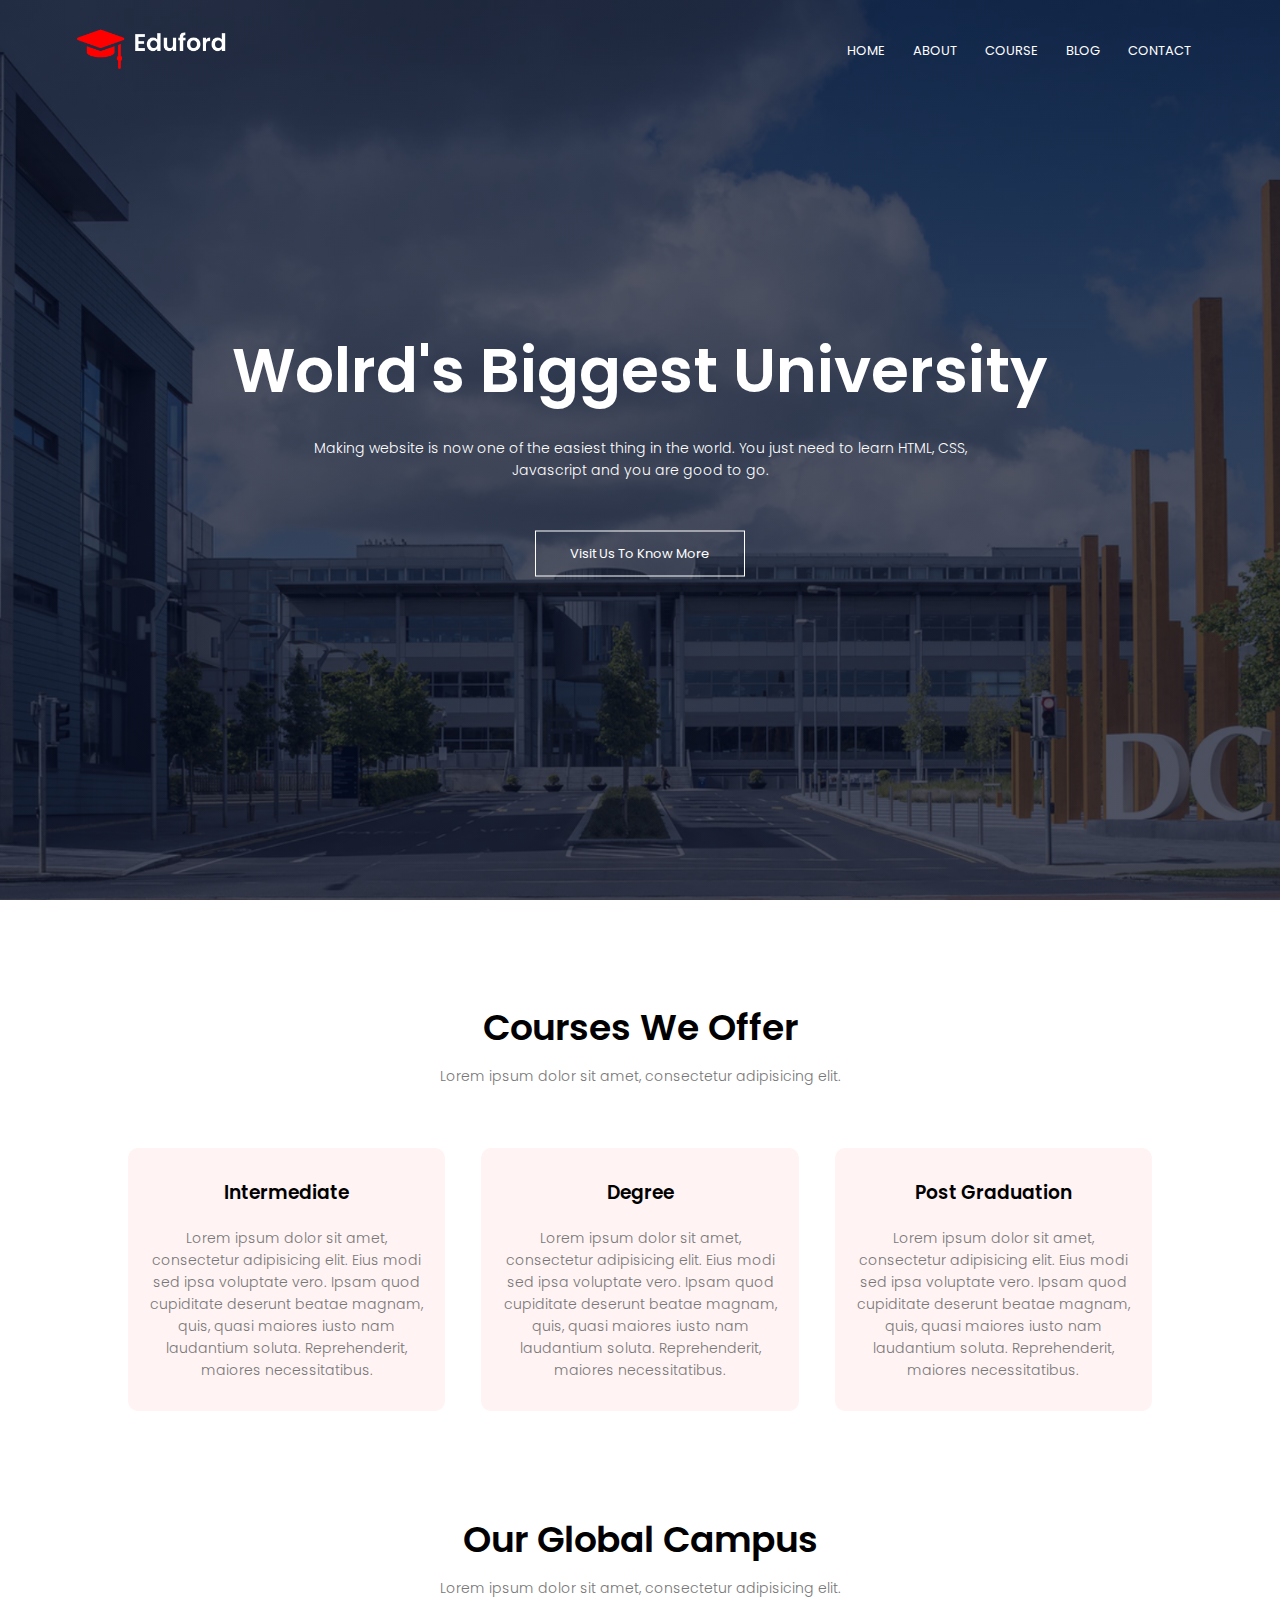
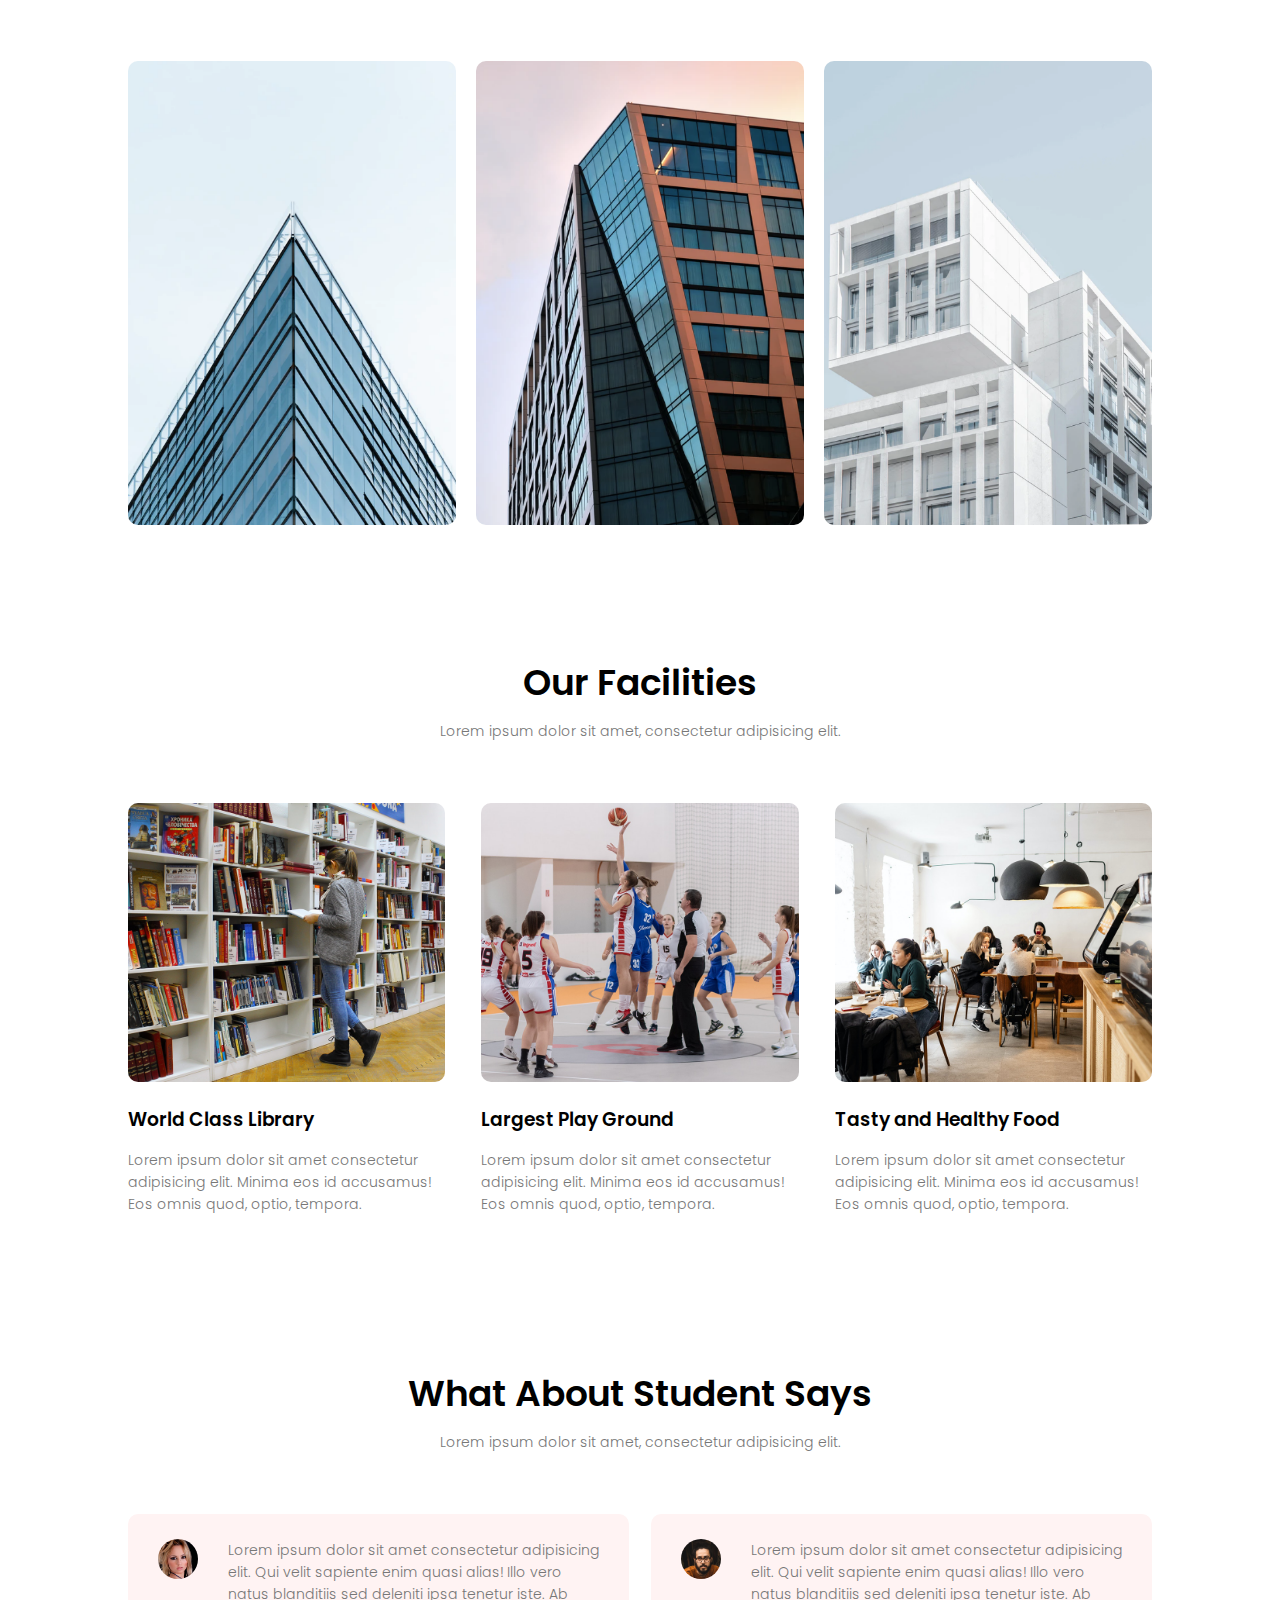
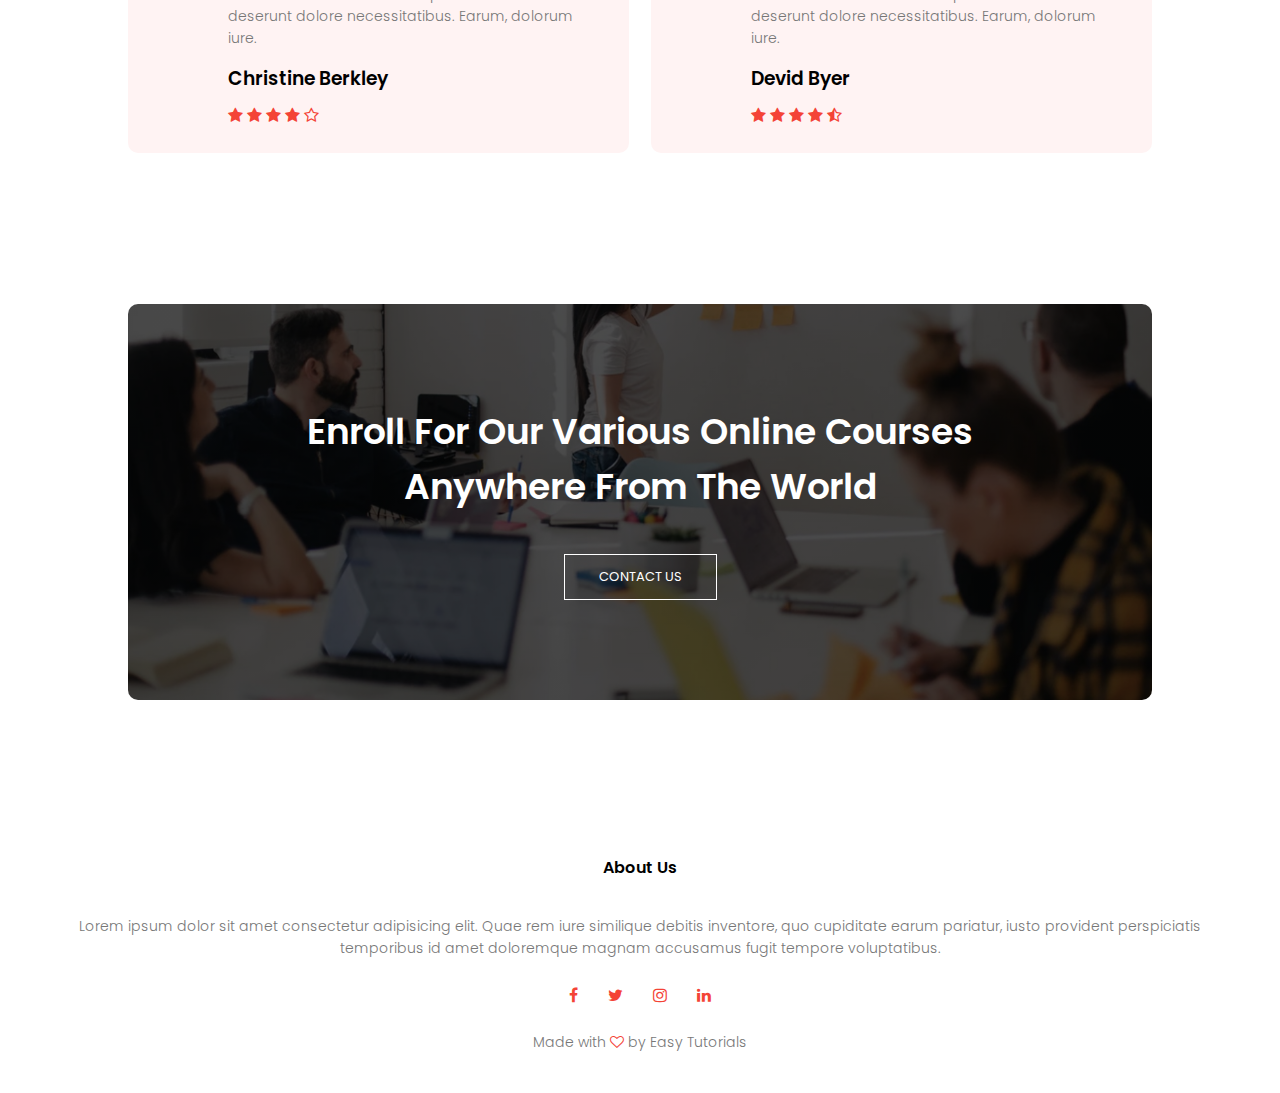
<file: index.html>
<!DOCTYPE html>
<html lang="en">
<head>
    <meta charset="UTF-8">
    <meta name="viewport" content="width=device-width, initial-scale=1.0">
    <title>University Website</title>
    <link rel="stylesheet" href="style.css">
    <link rel="preconnect" href="https://fonts.googleapis.com">
    <link rel="preconnect" href="https://fonts.gstatic.com" crossorigin>
    <link href="https://fonts.googleapis.com/css2?family=Poppins:wght@100;200;300;400;600;700&display=swap" rel="stylesheet">
    <link rel="stylesheet" href="https://stackpath.bootstrapcdn.com/font-awesome/4.7.0/css/font-awesome.min.css">
</head>
<body>
    <section class="header">
        <nav>
            <a href="index.html"><img src="images/logo.png"></a>
            <div class="nav-links" id="navLinks">
                <i class="fa fa-times" onclick="hideMenu()"></i>
                <ul>
                    <li><a href="index.html">HOME</a></li>
                    <li><a href="about.html">ABOUT</a></li>
                    <li><a href="course.html">COURSE</a></li>
                    <li><a href="blog.html">BLOG</a></li>
                    <li><a href="contact.html">CONTACT</a></li>
                </ul>
            </div>
            <i class="fa fa-bars" onclick="showMenu()"></i>
        </nav>
        <div class="text-box">
            <h1>Wolrd's Biggest University</h1>
            <p>Making website is now one of the easiest thing in the world. You just need to learn HTML, CSS,  <br>Javascript and you are good to go.
            </p>
            <a href="" class="hero-btn">Visit Us To Know More</a>
        </div>
    </section><!--End of Header-->
   <!-- ---Course--- -->
    <section class="course">
        <h1>Courses We Offer</h1>
        <p>Lorem ipsum dolor sit amet, consectetur adipisicing elit.</p>
        <div class="row">
            <div class="course-col">
                <h3>Intermediate</h3>
                <p>Lorem ipsum dolor sit amet, consectetur adipisicing elit. Eius modi sed ipsa voluptate vero. Ipsam quod cupiditate deserunt beatae magnam, quis, quasi maiores iusto nam laudantium soluta. Reprehenderit, maiores necessitatibus.</p>
            </div>
            <div class="course-col">
                <h3>Degree</h3>
                <p>Lorem ipsum dolor sit amet, consectetur adipisicing elit. Eius modi sed ipsa voluptate vero. Ipsam quod cupiditate deserunt beatae magnam, quis, quasi maiores iusto nam laudantium soluta. Reprehenderit, maiores necessitatibus.</p>
            </div>
            <div class="course-col">
                <h3>Post Graduation</h3>
                <p>Lorem ipsum dolor sit amet, consectetur adipisicing elit. Eius modi sed ipsa voluptate vero. Ipsam quod cupiditate deserunt beatae magnam, quis, quasi maiores iusto nam laudantium soluta. Reprehenderit, maiores necessitatibus.</p>
            </div>
        </div>
    </section><!--End of Course-->
    <!-- Campus -->
    <section class="campus">
        <h1>Our Global Campus</h1>
        <p>Lorem ipsum dolor sit amet, consectetur adipisicing elit.</p>
        <div class="row">
            <div class="campus-col">
                <img src="images/london.png">
                <div class="layer">
                    <h3>LONDON</h3>
                </div>
            </div>
            <div class="campus-col">
                <img src="images/newyork.png">
                <div class="layer">
                    <h3>NEW YORK</h3>
                </div>
            </div>
            <div class="campus-col">
                <img src="images/washington.png">
                <div class="layer">
                    <h3>WASHINGTON</h3>
                </div>
            </div>
        </div>
    </section><!--End of Campus-->
    <!--Facilities-->
    <section class="facilities">
        <h1>Our Facilities</h1>
        <p>Lorem ipsum dolor sit amet, consectetur adipisicing elit.</p>
        <div class="row">
            <div class="facilities-col">
                <img src="images/library.png">
                <h3>World Class Library</h3>
                <p>Lorem ipsum dolor sit amet consectetur adipisicing elit. Minima eos id accusamus! Eos omnis quod, optio, tempora.</p>
            </div>
            <div class="facilities-col">
                <img src="images/basketball.png">
                <h3>Largest Play Ground</h3>
                <p>Lorem ipsum dolor sit amet consectetur adipisicing elit. Minima eos id accusamus! Eos omnis quod, optio, tempora.</p>
            </div>
            <div class="facilities-col">
                <img src="images/cafeteria.png">
                <h3>Tasty and Healthy Food</h3>
                <p>Lorem ipsum dolor sit amet consectetur adipisicing elit. Minima eos id accusamus! Eos omnis quod, optio, tempora.</p>
            </div>
        </div>
    </section><!--End of facilities-->
    <!--Testimonials-->
    <section class="testimonilas">
        <h1>What About Student Says</h1>
        <p>Lorem ipsum dolor sit amet, consectetur adipisicing elit.</p>
        <div class="row">
            <div class="testimonila-col">
                <img src="images/user1.jpg">
                <div>
                    <p>Lorem ipsum dolor sit amet consectetur adipisicing elit. Qui velit sapiente enim quasi alias! Illo vero natus blanditiis sed deleniti ipsa tenetur iste. Ab deserunt dolore necessitatibus. Earum, dolorum iure.</p>
                    <h3>Christine Berkley</h3>
                    <i class="fa fa-star"></i>
                    <i class="fa fa-star"></i>
                    <i class="fa fa-star"></i>
                    <i class="fa fa-star"></i>
                    <i class="fa fa-star-o"></i>
                </div>
            </div>
            <div class="testimonila-col">
                <img src="images/user2.jpg">
                <div>
                    <p>Lorem ipsum dolor sit amet consectetur adipisicing elit. Qui velit sapiente enim quasi alias! Illo vero natus blanditiis sed deleniti ipsa tenetur iste. Ab deserunt dolore necessitatibus. Earum, dolorum iure.</p>
                    <h3>Devid Byer</h3>
                    <i class="fa fa-star"></i>
                    <i class="fa fa-star"></i>
                    <i class="fa fa-star"></i>
                    <i class="fa fa-star"></i>
                    <i class="fa fa-star-half-o"></i>
                </div>
            </div>
        </div>
    </section><!--End of Testimonials-->
    <!--Call TO Action-->
    <section class="cta">
        <h1>Enroll For Our Various Online Courses <br>Anywhere From The World</h1>
        <a href="" class="hero-btn">CONTACT US</a>
    </section><!--End of cta-->

    <!--Footer-->
    <section class="footer">
        <h4>About Us</h4>
        <p>Lorem ipsum dolor sit amet consectetur adipisicing elit. Quae rem iure similique debitis inventore, quo cupiditate earum pariatur, iusto provident perspiciatis<br> temporibus id amet doloremque magnam accusamus fugit tempore voluptatibus.</p>
        <div class="icons">
            <i class="fa fa-facebook"></i>
            <i class="fa fa-twitter"></i>
            <i class="fa fa-instagram"></i>
            <i class="fa fa-linkedin"></i>
        </div>
        <p>Made with <i class="fa fa-heart-o"></i> by Easy Tutorials</p>
    </section>









    <!--Javascript for toggle menu-->
    <script>
        var navLinks = document.getElementById("navLinks");
        function showMenu(){
            navLinks.style.right = "0"
        }
        function hideMenu(){
            navLinks.style.right = "-200px"
        }
    </script>
</body>
</html>
</file>
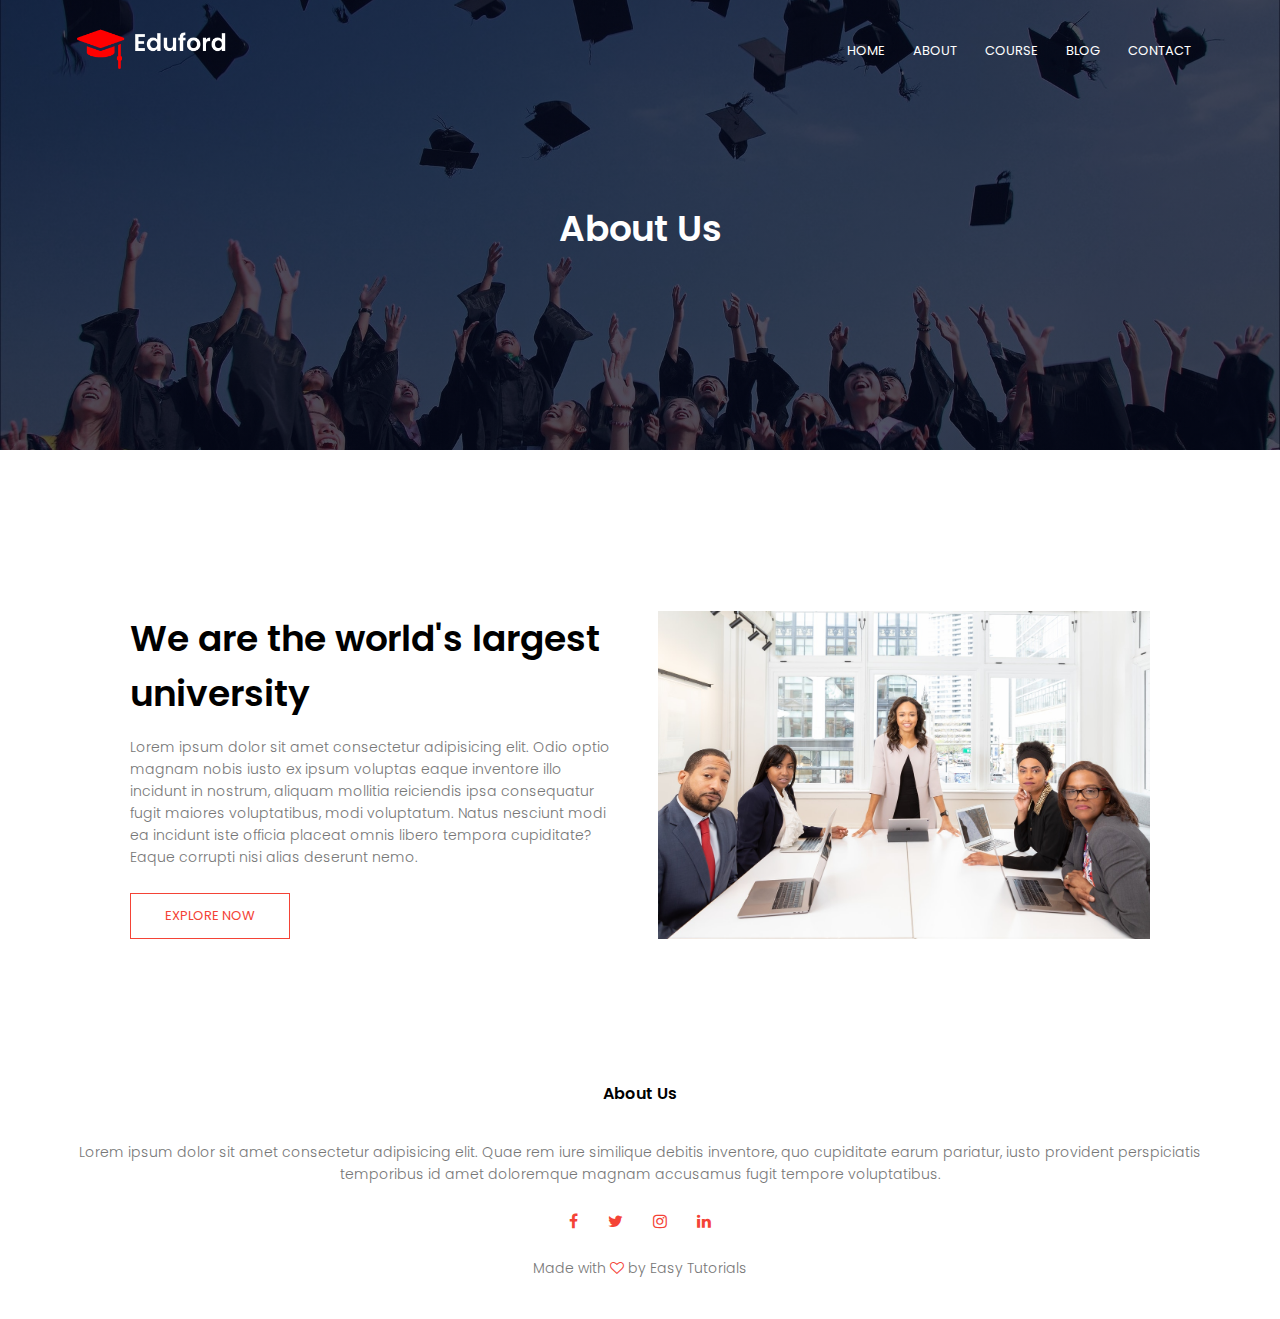
<file: about.html>
<!DOCTYPE html>
<html lang="en">
<head>
    <meta charset="UTF-8">
    <meta name="viewport" content="width=device-width, initial-scale=1.0">
    <title>University Website</title>
    <link rel="stylesheet" href="style.css">
    <link rel="preconnect" href="https://fonts.googleapis.com">
    <link rel="preconnect" href="https://fonts.gstatic.com" crossorigin>
    <link href="https://fonts.googleapis.com/css2?family=Poppins:wght@100;200;300;400;600;700&display=swap" rel="stylesheet">
    <link rel="stylesheet" href="https://stackpath.bootstrapcdn.com/font-awesome/4.7.0/css/font-awesome.min.css">
</head>
<body>
    <section class="sub-header">
        <nav>
            <a href="index.html"><img src="images/logo.png"></a>
            <div class="nav-links" id="navLinks">
                <i class="fa fa-times" onclick="hideMenu()"></i>
                <ul>
                    <li><a href="index.html">HOME</a></li>
                    <li><a href="about.html">ABOUT</a></li>
                    <li><a href="course.html">COURSE</a></li>
                    <li><a href="blog.html">BLOG</a></li>
                    <li><a href="contact.html">CONTACT</a></li>
                </ul>
            </div>
            <i class="fa fa-bars" onclick="showMenu()"></i>
        </nav>
        <h1>About Us</h1>
    </section><!--End of Header-->
    <!--About us content-->
    <section class="about-us">
        <div class="row">
            <div class="about-col">
                <h1>We are the world's largest university</h1>
                <p>Lorem ipsum dolor sit amet consectetur adipisicing elit. Odio optio magnam nobis iusto ex ipsum voluptas eaque inventore illo incidunt in nostrum, aliquam mollitia reiciendis ipsa consequatur fugit maiores voluptatibus, modi voluptatum. Natus nesciunt modi ea incidunt iste officia placeat omnis libero tempora cupiditate? Eaque corrupti nisi alias deserunt nemo.</p>
                <a href="" class="hero-btn red-btn">EXPLORE NOW</a>
            </div>
            <div class="about-col">
                <img src="images/about.jpg">
            </div>
        </div>
    </section>
    <!--Footer-->
    <section class="footer">
        <h4>About Us</h4>
        <p>Lorem ipsum dolor sit amet consectetur adipisicing elit. Quae rem iure similique debitis inventore, quo cupiditate earum pariatur, iusto provident perspiciatis<br> temporibus id amet doloremque magnam accusamus fugit tempore voluptatibus.</p>
        <div class="icons">
            <i class="fa fa-facebook"></i>
            <i class="fa fa-twitter"></i>
            <i class="fa fa-instagram"></i>
            <i class="fa fa-linkedin"></i>
        </div>
        <p>Made with <i class="fa fa-heart-o"></i> by Easy Tutorials</p>
    </section><!--End of footer-->









    <!--Javascript for toggle menu-->
    <script>
        var navLinks = document.getElementById("navLinks");
        function showMenu(){
            navLinks.style.right = "0"
        }
        function hideMenu(){
            navLinks.style.right = "-200px"
        }
    </script>
</body>
</html>
</file>
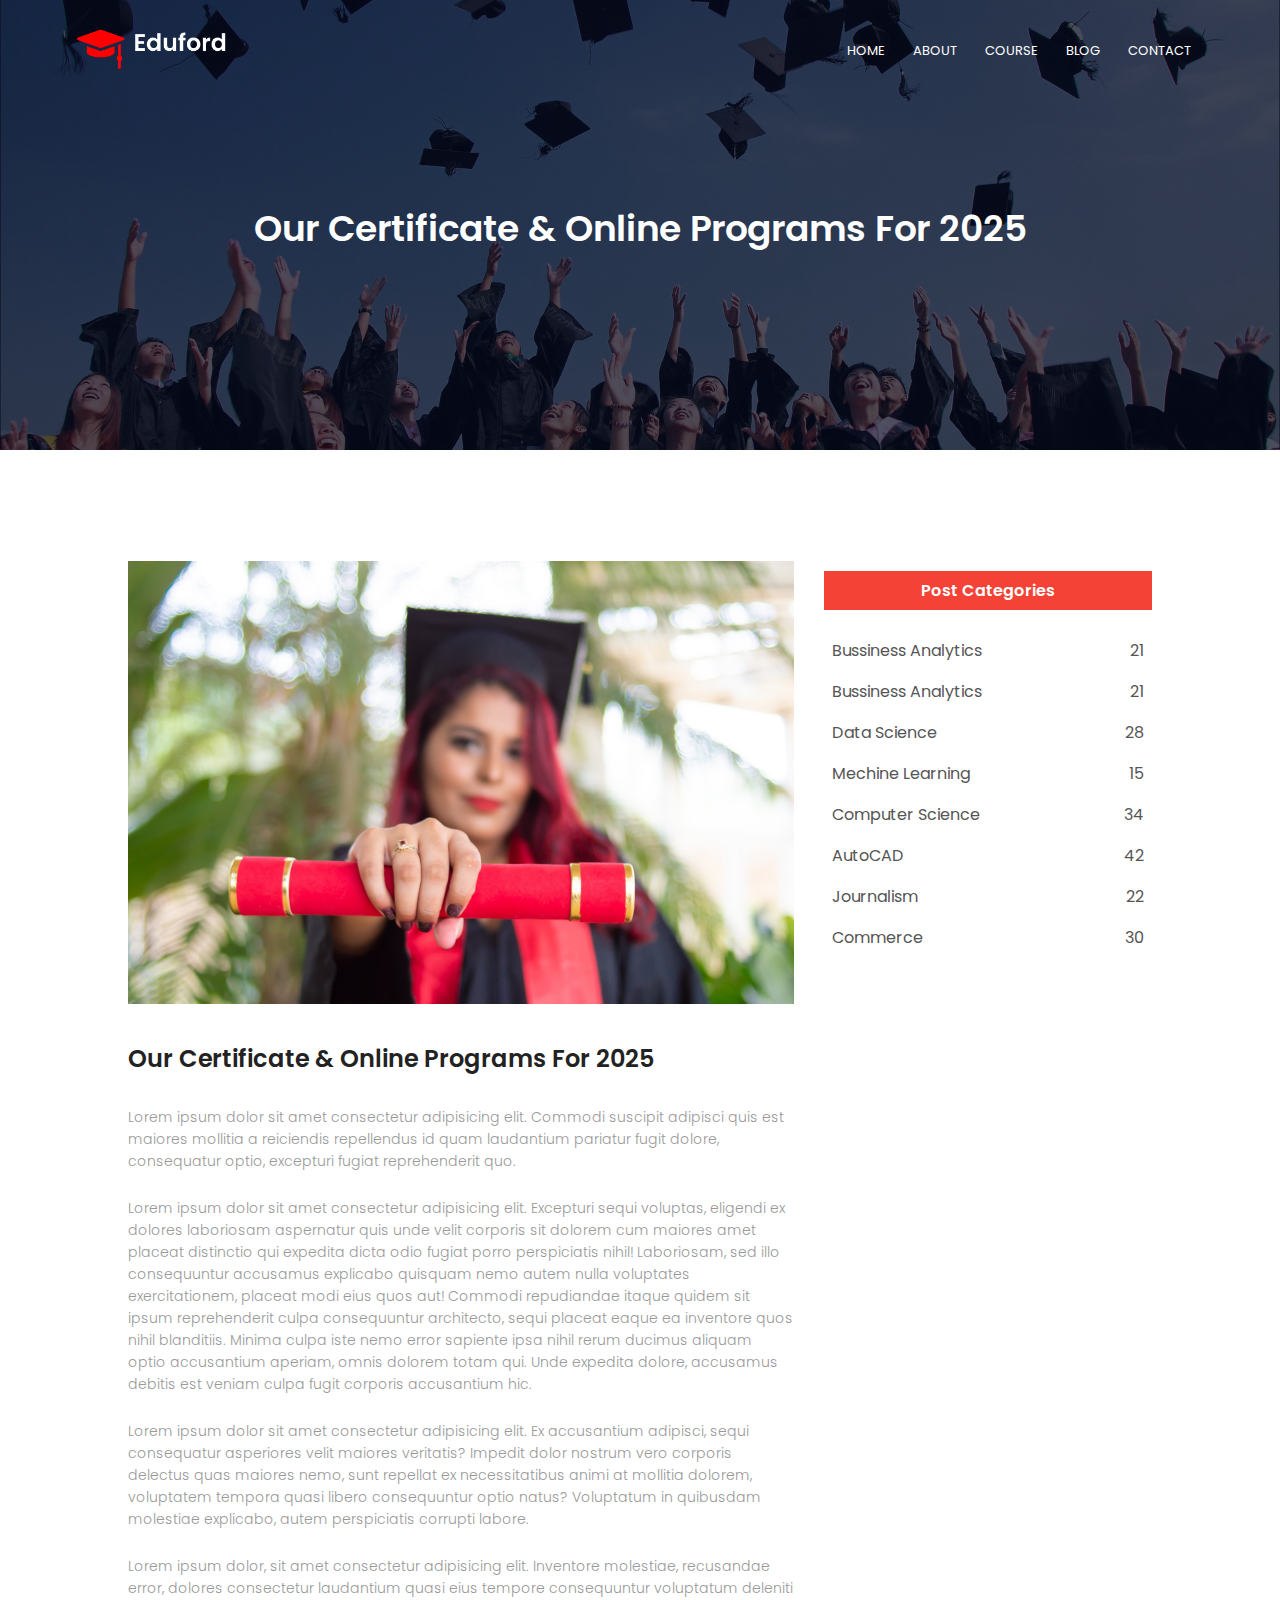
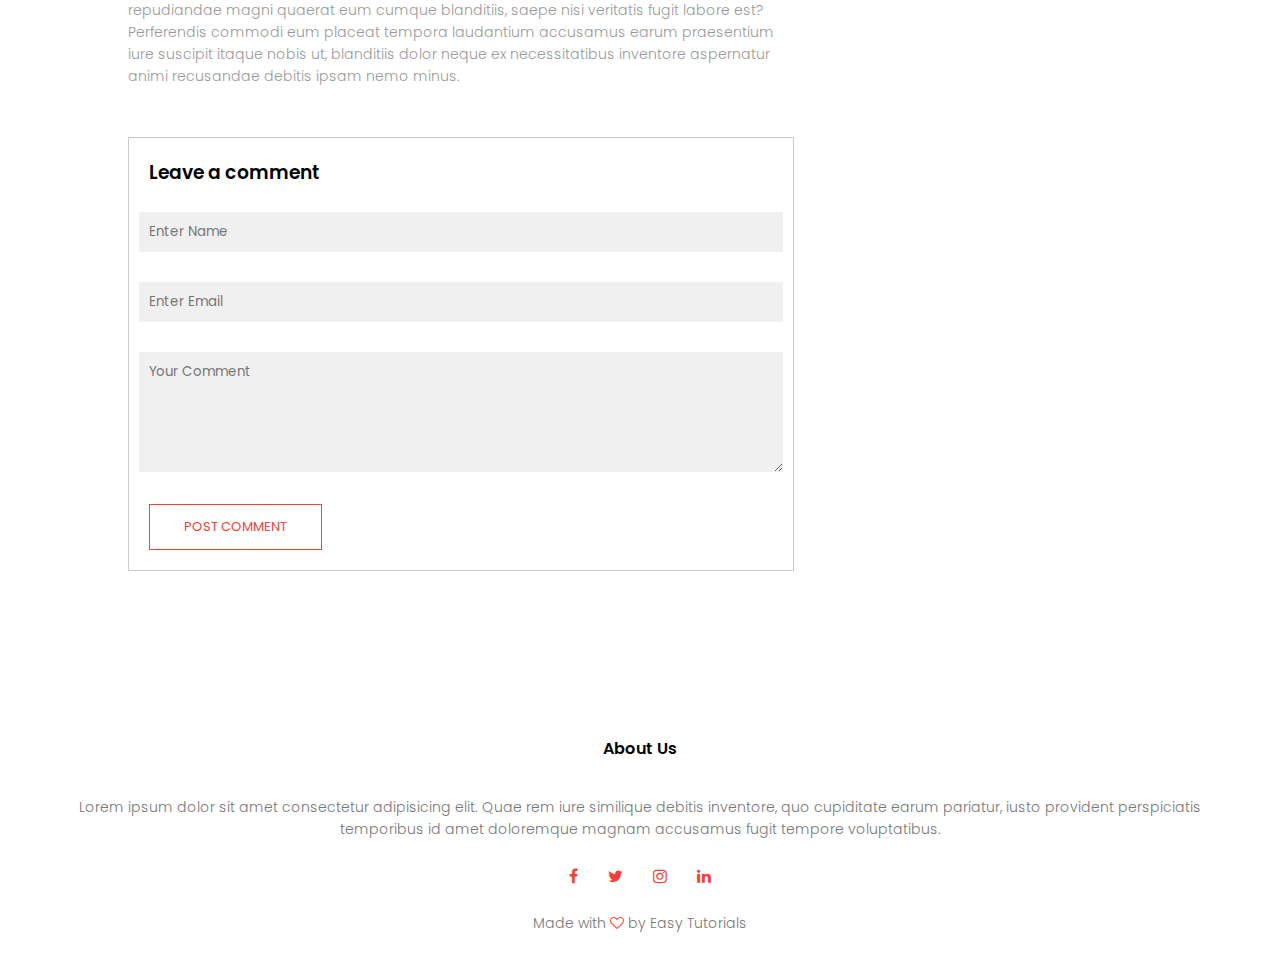
<file: blog.html>
<!DOCTYPE html>
<html lang="en">
<head>
    <meta charset="UTF-8">
    <meta name="viewport" content="width=device-width, initial-scale=1.0">
    <title>University Website</title>
    <link rel="stylesheet" href="style.css">
    <link rel="preconnect" href="https://fonts.googleapis.com">
    <link rel="preconnect" href="https://fonts.gstatic.com" crossorigin>
    <link href="https://fonts.googleapis.com/css2?family=Poppins:wght@100;200;300;400;600;700&display=swap" rel="stylesheet">
    <link rel="stylesheet" href="https://stackpath.bootstrapcdn.com/font-awesome/4.7.0/css/font-awesome.min.css">
</head>
<body>
    <section class="sub-header">
        <nav>
            <a href="index.html"><img src="images/logo.png"></a>
            <div class="nav-links" id="navLinks">
                <i class="fa fa-times" onclick="hideMenu()"></i>
                <ul>
                    <li><a href="index.html">HOME</a></li>
                    <li><a href="about.html">ABOUT</a></li>
                    <li><a href="course.html">COURSE</a></li>
                    <li><a href="blog.html">BLOG</a></li>
                    <li><a href="contact.html">CONTACT</a></li>
                </ul>
            </div>
            <i class="fa fa-bars" onclick="showMenu()"></i>
        </nav>
        <h1>Our Certificate & Online Programs For 2025</h1>
    </section><!--End of Header-->
    <!--Blog paga content-->
    <section class="blog-content">
        <div class="row">
            <div class="blog-left">
                <img src="images/certificate.jpg">
                <h2>Our Certificate & Online Programs For 2025</h2>
                <p>Lorem ipsum dolor sit amet consectetur adipisicing elit. Commodi suscipit adipisci quis est maiores mollitia a reiciendis repellendus id quam laudantium pariatur fugit dolore, consequatur optio, excepturi fugiat reprehenderit quo.</p><br>
                <p>Lorem ipsum dolor sit amet consectetur adipisicing elit. Excepturi sequi voluptas, eligendi ex dolores laboriosam aspernatur quis unde velit corporis sit dolorem cum maiores amet placeat distinctio qui expedita dicta odio fugiat porro perspiciatis nihil! Laboriosam, sed illo consequuntur accusamus explicabo quisquam nemo autem nulla voluptates exercitationem, placeat modi eius quos aut! Commodi repudiandae itaque quidem sit ipsum reprehenderit culpa consequuntur architecto, sequi placeat eaque ea inventore quos nihil blanditiis. Minima culpa iste nemo error sapiente ipsa nihil rerum ducimus aliquam optio accusantium aperiam, omnis dolorem totam qui. Unde expedita dolore, accusamus debitis est veniam culpa fugit corporis accusantium hic.</p><br>
                <p>Lorem ipsum dolor sit amet consectetur adipisicing elit. Ex accusantium adipisci, sequi consequatur asperiores velit maiores veritatis? Impedit dolor nostrum vero corporis delectus quas maiores nemo, sunt repellat ex necessitatibus animi at mollitia dolorem, voluptatem tempora quasi libero consequuntur optio natus? Voluptatum in quibusdam molestiae explicabo, autem perspiciatis corrupti labore.</p><br>
                <p>Lorem ipsum dolor, sit amet consectetur adipisicing elit. Inventore molestiae, recusandae error, dolores consectetur laudantium quasi eius tempore consequuntur voluptatum deleniti repudiandae magni quaerat eum cumque blanditiis, saepe nisi veritatis fugit labore est? Perferendis commodi eum placeat tempora laudantium accusamus earum praesentium iure suscipit itaque nobis ut, blanditiis dolor neque ex necessitatibus inventore aspernatur animi recusandae debitis ipsam nemo minus.</p>
                <div class="comment-box">
                    <h3>Leave a comment</h3>
                    <form class="comment-form">
                        <input type="text" placeholder="Enter Name">
                        <input type="email" placeholder="Enter Email">
                        <textarea rows="5" placeholder="Your Comment"></textarea>
                        <button type="submit" class="hero-btn red-btn">POST COMMENT</button>
                    </form>
                </div>
            </div>
            <div class="blog-right">
                <h3>Post Categories</h3>
                <div>
                    <span>Bussiness Analytics</span>
                    <span>21</span>
                </div>
                <div>
                    <span>Bussiness Analytics</span>
                    <span>21</span>
                </div>
                <div>
                    <span>Data Science</span>
                    <span>28</span>
                </div>
                <div>
                    <span>Mechine Learning</span>
                    <span>15</span>
                </div>
                <div>
                    <span>Computer Science</span>
                    <span>34</span>
                </div>
                <div>
                    <span>AutoCAD</span>
                    <span>42</span>
                </div>
                <div>
                    <span>Journalism</span>
                    <span>22</span>
                </div>
                <div>
                    <span>Commerce</span>
                    <span>30</span>
                </div>
            </div>
        </div>
    </section>
   
    <!--Footer-->
    <section class="footer">
        <h4>About Us</h4>
        <p>Lorem ipsum dolor sit amet consectetur adipisicing elit. Quae rem iure similique debitis inventore, quo cupiditate earum pariatur, iusto provident perspiciatis<br> temporibus id amet doloremque magnam accusamus fugit tempore voluptatibus.</p>
        <div class="icons">
            <i class="fa fa-facebook"></i>
            <i class="fa fa-twitter"></i>
            <i class="fa fa-instagram"></i>
            <i class="fa fa-linkedin"></i>
        </div>
        <p>Made with <i class="fa fa-heart-o"></i> by Easy Tutorials</p>
    </section><!--End of footer-->









    <!--Javascript for toggle menu-->
    <script>
        var navLinks = document.getElementById("navLinks");
        function showMenu(){
            navLinks.style.right = "0"
        }
        function hideMenu(){
            navLinks.style.right = "-200px"
        }
    </script>
</body>
</html>
</file>
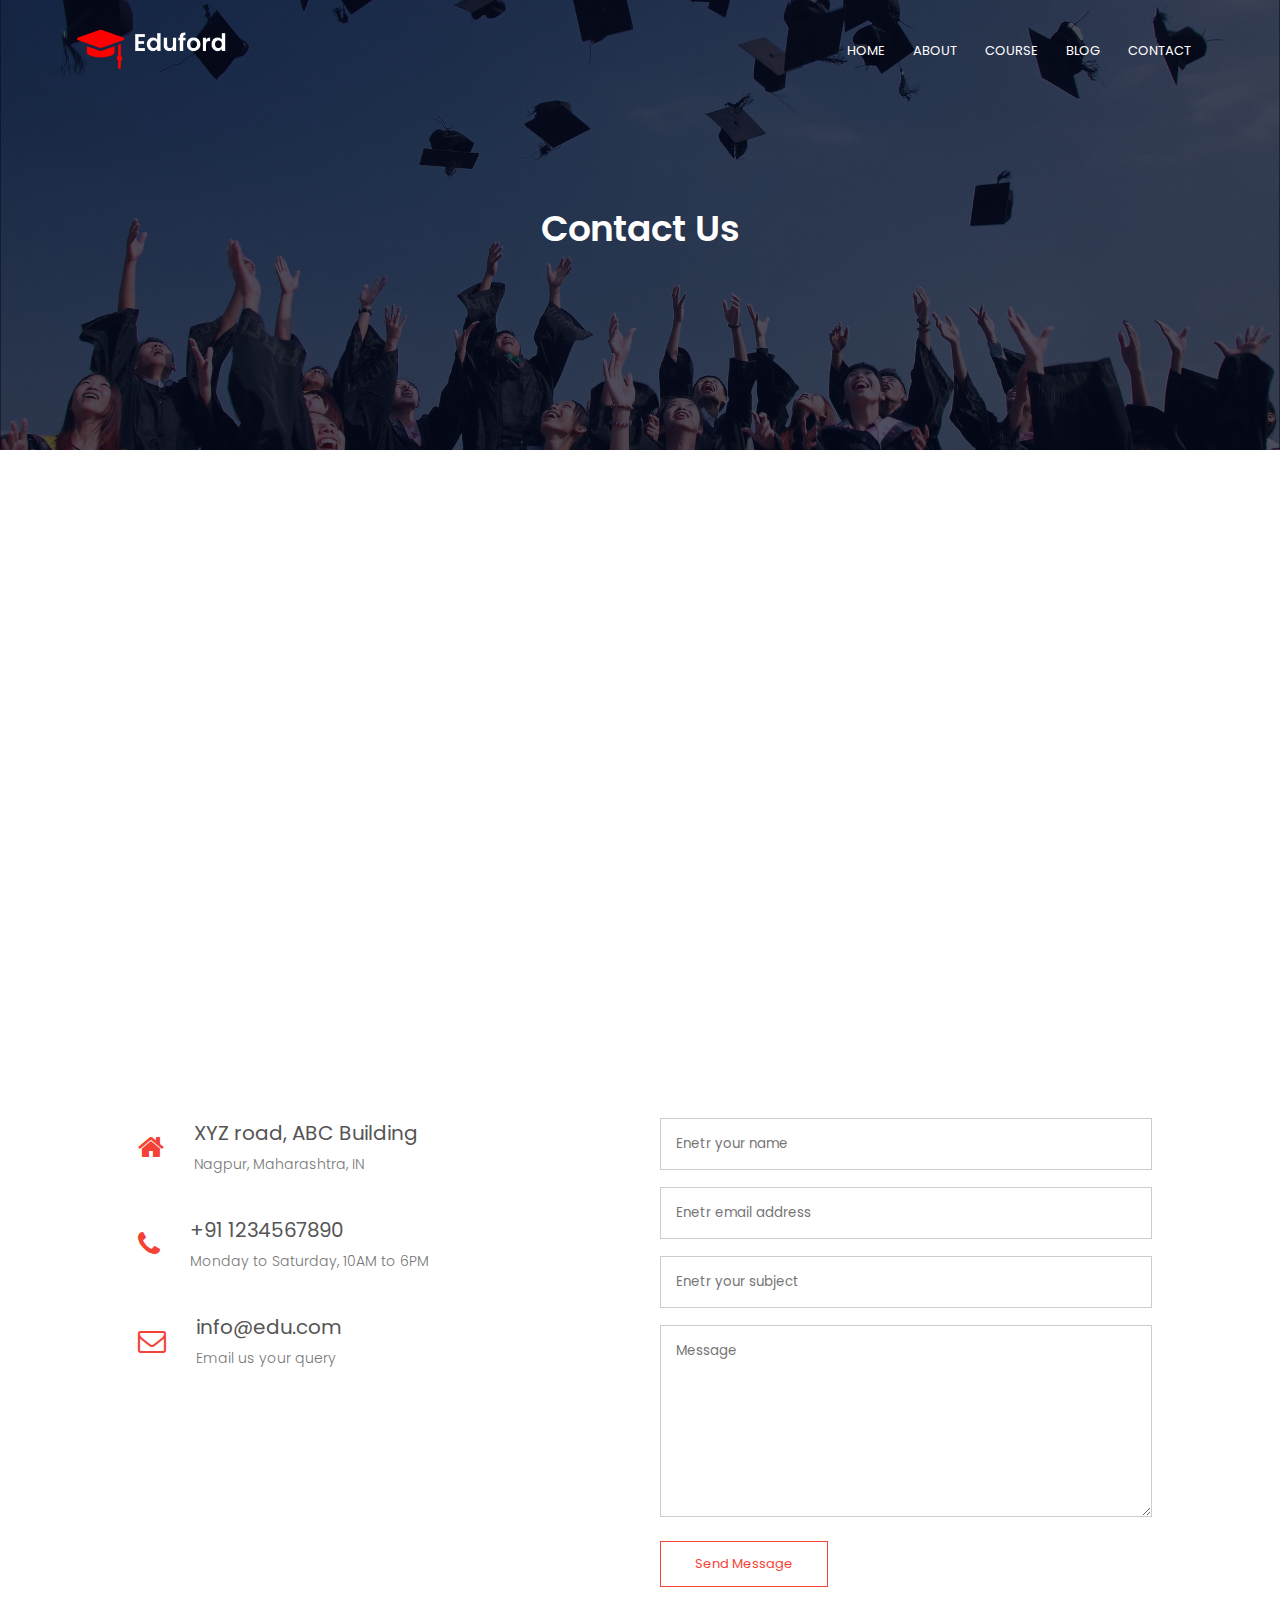
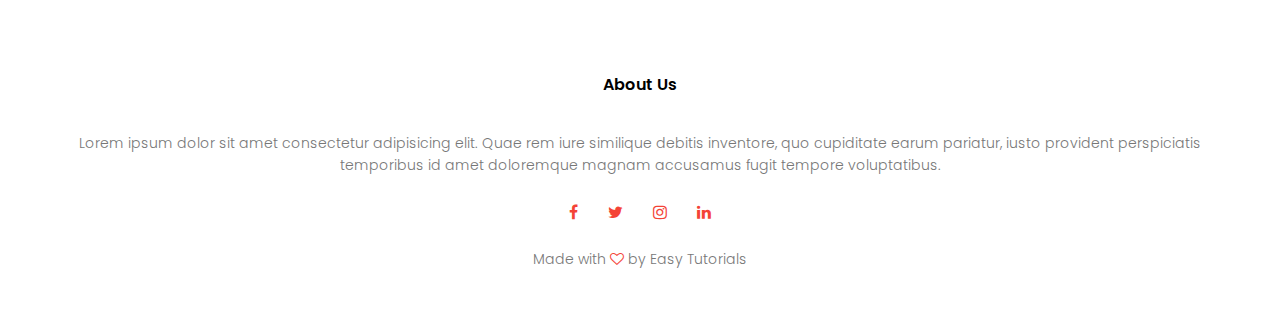
<file: contact.html>
<!DOCTYPE html>
<html lang="en">
<head>
    <meta charset="UTF-8">
    <meta name="viewport" content="width=device-width, initial-scale=1.0">
    <title>University Website</title>
    <link rel="stylesheet" href="style.css">
    <link rel="preconnect" href="https://fonts.googleapis.com">
    <link rel="preconnect" href="https://fonts.gstatic.com" crossorigin>
    <link href="https://fonts.googleapis.com/css2?family=Poppins:wght@100;200;300;400;600;700&display=swap" rel="stylesheet">
    <link rel="stylesheet" href="https://stackpath.bootstrapcdn.com/font-awesome/4.7.0/css/font-awesome.min.css">
</head>
<body>
    <section class="sub-header">
        <nav>
            <a href="index.html"><img src="images/logo.png"></a>
            <div class="nav-links" id="navLinks">
                <i class="fa fa-times" onclick="hideMenu()"></i>
                <ul>
                    <li><a href="index.html">HOME</a></li>
                    <li><a href="about.html">ABOUT</a></li>
                    <li><a href="course.html">COURSE</a></li>
                    <li><a href="blog.html">BLOG</a></li>
                    <li><a href="contact.html">CONTACT</a></li>
                </ul>
            </div>
            <i class="fa fa-bars" onclick="showMenu()"></i>
        </nav>
        <h1>Contact Us</h1>
    </section><!--End of Header-->
    
    <!--Contact Us-->
    <section class="location">
        <iframe src="https://www.google.com/maps/embed?pb=!1m18!1m12!1m3!1d119064.90027652879!2d78.99010842778272!3d21.16122599628214!2m3!1f0!2f0!3f0!3m2!1i1024!2i768!4f13.1!3m3!1m2!1s0x3bd4c0a5a31faf13%3A0x19b37d06d0bb3e2b!2sNagpur%2C%20Maharashtra!5e0!3m2!1sen!2sin!4v1740317711148!5m2!1sen!2sin" width="600" height="450" style="border:0;" allowfullscreen="" loading="lazy" referrerpolicy="no-referrer-when-downgrade"></iframe>
    </section>
    <section class="contact-us">
        <div class="row">
            <div class="contact-col">
                <div>
                    <i class="fa fa-home"></i>
                    <span>
                        <h5>XYZ road, ABC Building</h5>
                        <p>Nagpur, Maharashtra, IN</p>
                    </span>
                </div>
                <div>
                    <i class="fa fa-phone"></i>
                    <span>
                        <h5>+91 1234567890</h5>
                        <p>Monday to Saturday, 10AM to 6PM</p>
                    </span>
                </div>
                <div>
                    <i class="fa fa-envelope-o"></i>
                    <span>
                        <h5>info@edu.com</h5>
                        <p>Email us your query</p>
                    </span>
                </div>
            </div>
            <div class="contact-col">
                <form action="">
                    <input type="text" placeholder="Enetr your name" required>
                    <input type="email" placeholder="Enetr email address" required>
                    <input type="text" placeholder="Enetr your subject" required>
                    <textarea rows="8" placeholder="Message" required></textarea>
                    <button type="submit" class="hero-btn red-btn">Send Message</button>
                </form>
            </div>
        </div>
    </section>
    <!--Footer-->
    <section class="footer">
        <h4>About Us</h4>
        <p>Lorem ipsum dolor sit amet consectetur adipisicing elit. Quae rem iure similique debitis inventore, quo cupiditate earum pariatur, iusto provident perspiciatis<br> temporibus id amet doloremque magnam accusamus fugit tempore voluptatibus.</p>
        <div class="icons">
            <i class="fa fa-facebook"></i>
            <i class="fa fa-twitter"></i>
            <i class="fa fa-instagram"></i>
            <i class="fa fa-linkedin"></i>
        </div>
        <p>Made with <i class="fa fa-heart-o"></i> by Easy Tutorials</p>
    </section><!--End of footer-->









    <!--Javascript for toggle menu-->
    <script>
        var navLinks = document.getElementById("navLinks");
        function showMenu(){
            navLinks.style.right = "0"
        }
        function hideMenu(){
            navLinks.style.right = "-200px"
        }
    </script>
</body>
</html>
</file>
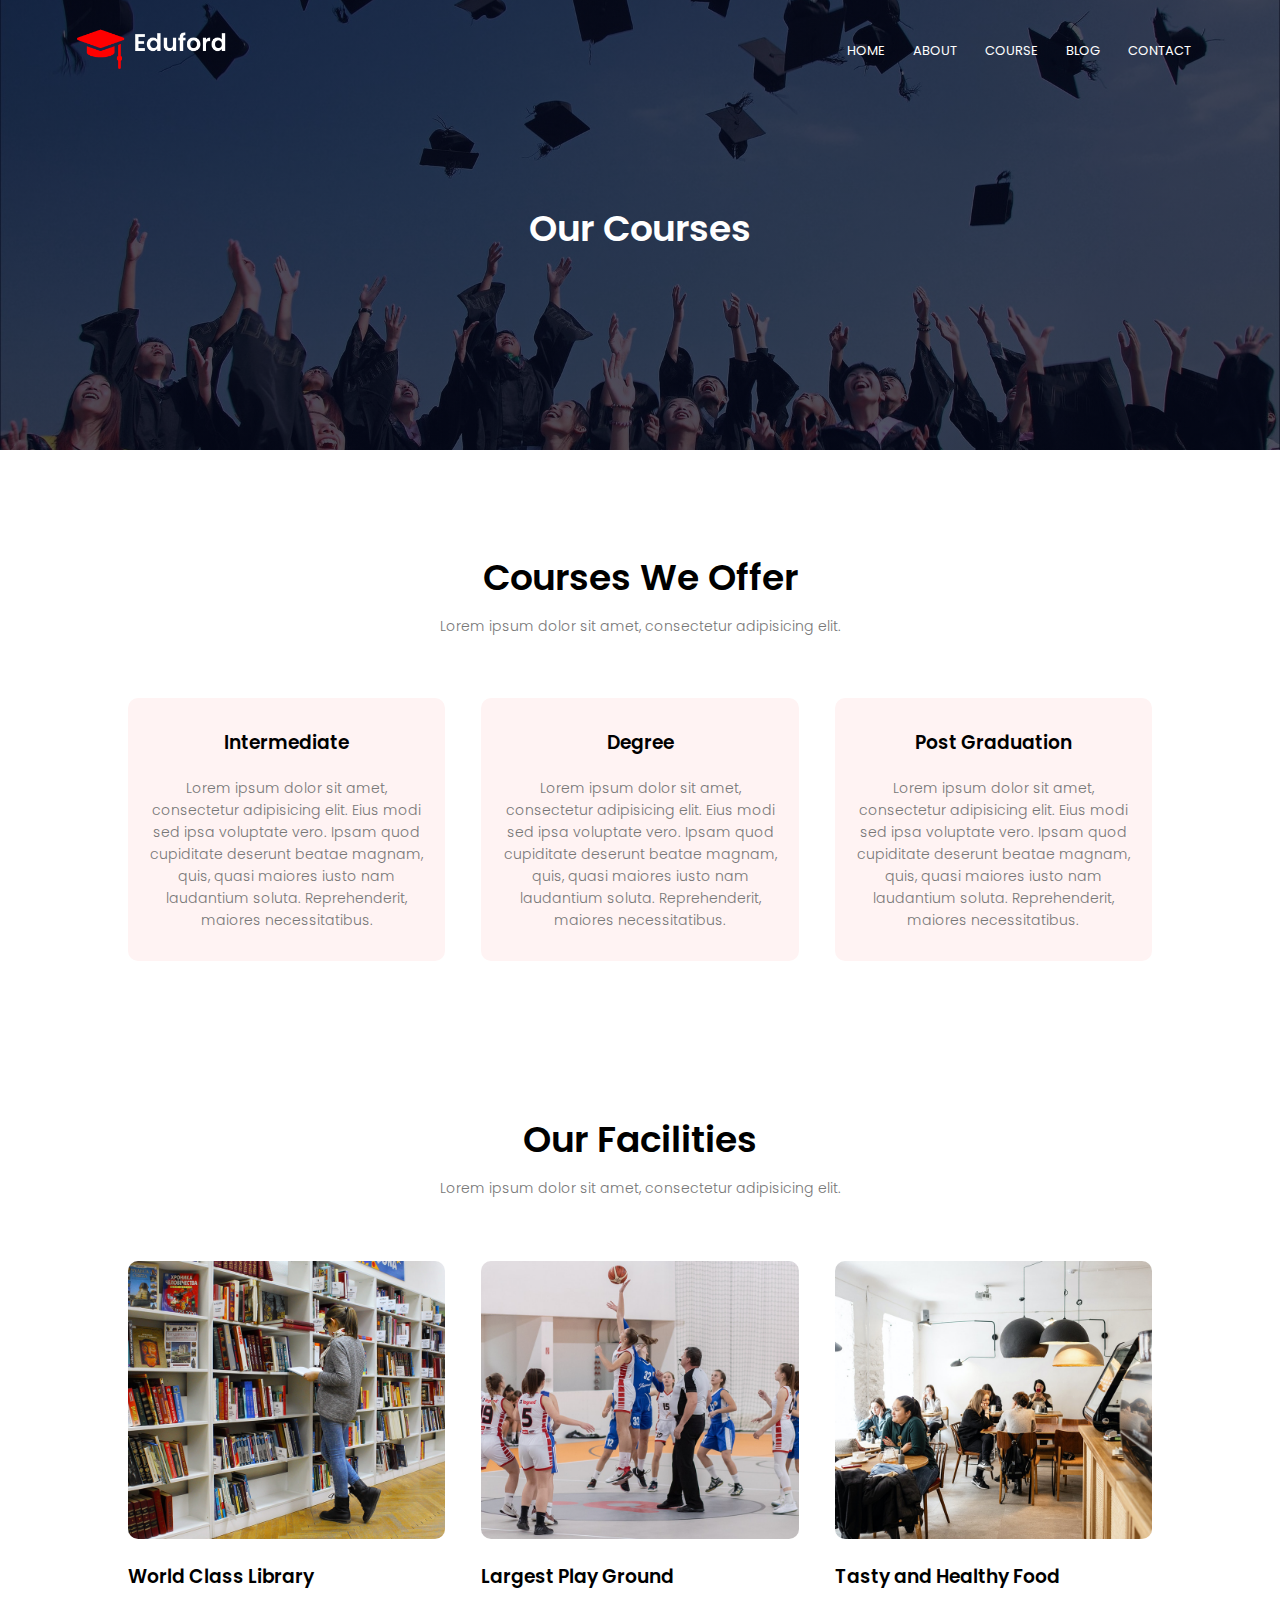
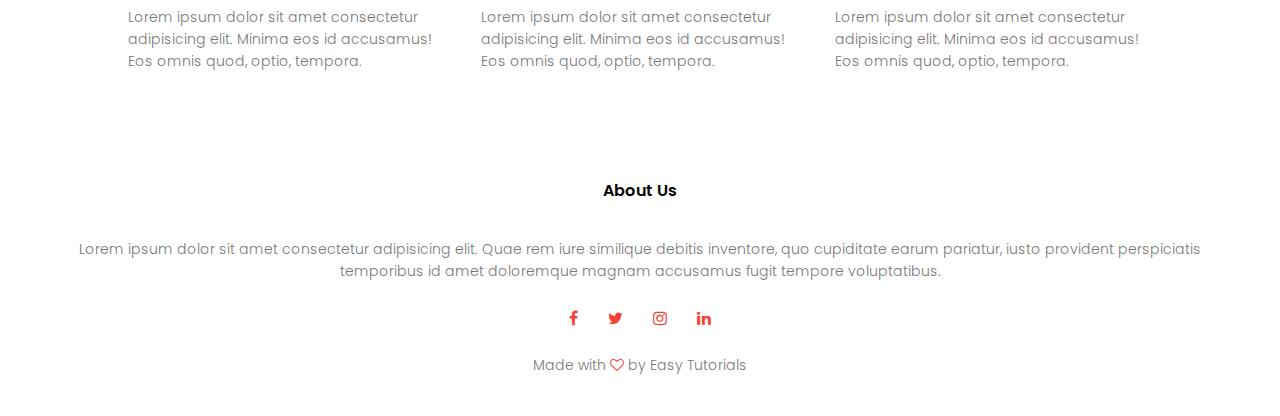
<file: course.html>
<!DOCTYPE html>
<html lang="en">
<head>
    <meta charset="UTF-8">
    <meta name="viewport" content="width=device-width, initial-scale=1.0">
    <title>University Website</title>
    <link rel="stylesheet" href="style.css">
    <link rel="preconnect" href="https://fonts.googleapis.com">
    <link rel="preconnect" href="https://fonts.gstatic.com" crossorigin>
    <link href="https://fonts.googleapis.com/css2?family=Poppins:wght@100;200;300;400;600;700&display=swap" rel="stylesheet">
    <link rel="stylesheet" href="https://stackpath.bootstrapcdn.com/font-awesome/4.7.0/css/font-awesome.min.css">
</head>
<body>
    <section class="sub-header">
        <nav>
            <a href="index.html"><img src="images/logo.png"></a>
            <div class="nav-links" id="navLinks">
                <i class="fa fa-times" onclick="hideMenu()"></i>
                <ul>
                    <li><a href="index.html">HOME</a></li>
                    <li><a href="about.html">ABOUT</a></li>
                    <li><a href="course.html">COURSE</a></li>
                    <li><a href="blog.html">BLOG</a></li>
                    <li><a href="contact.html">CONTACT</a></li>
                </ul>
            </div>
            <i class="fa fa-bars" onclick="showMenu()"></i>
        </nav>
        <h1>Our Courses</h1>
    </section><!--End of Header-->
    <!-- ---Course--- -->
    <section class="course">
        <h1>Courses We Offer</h1>
        <p>Lorem ipsum dolor sit amet, consectetur adipisicing elit.</p>
        <div class="row">
            <div class="course-col">
                <h3>Intermediate</h3>
                <p>Lorem ipsum dolor sit amet, consectetur adipisicing elit. Eius modi sed ipsa voluptate vero. Ipsam quod cupiditate deserunt beatae magnam, quis, quasi maiores iusto nam laudantium soluta. Reprehenderit, maiores necessitatibus.</p>
            </div>
            <div class="course-col">
                <h3>Degree</h3>
                <p>Lorem ipsum dolor sit amet, consectetur adipisicing elit. Eius modi sed ipsa voluptate vero. Ipsam quod cupiditate deserunt beatae magnam, quis, quasi maiores iusto nam laudantium soluta. Reprehenderit, maiores necessitatibus.</p>
            </div>
            <div class="course-col">
                <h3>Post Graduation</h3>
                <p>Lorem ipsum dolor sit amet, consectetur adipisicing elit. Eius modi sed ipsa voluptate vero. Ipsam quod cupiditate deserunt beatae magnam, quis, quasi maiores iusto nam laudantium soluta. Reprehenderit, maiores necessitatibus.</p>
            </div>
        </div>
    </section><!--End of Course-->

    <!--Facilities-->
    <section class="facilities">
        <h1>Our Facilities</h1>
        <p>Lorem ipsum dolor sit amet, consectetur adipisicing elit.</p>
        <div class="row">
            <div class="facilities-col">
                <img src="images/library.png">
                <h3>World Class Library</h3>
                <p>Lorem ipsum dolor sit amet consectetur adipisicing elit. Minima eos id accusamus! Eos omnis quod, optio, tempora.</p>
            </div>
            <div class="facilities-col">
                <img src="images/basketball.png">
                <h3>Largest Play Ground</h3>
                <p>Lorem ipsum dolor sit amet consectetur adipisicing elit. Minima eos id accusamus! Eos omnis quod, optio, tempora.</p>
            </div>
            <div class="facilities-col">
                <img src="images/cafeteria.png">
                <h3>Tasty and Healthy Food</h3>
                <p>Lorem ipsum dolor sit amet consectetur adipisicing elit. Minima eos id accusamus! Eos omnis quod, optio, tempora.</p>
            </div>
        </div>
    </section><!--End of facilities-->
    <!--Footer-->
    <section class="footer">
        <h4>About Us</h4>
        <p>Lorem ipsum dolor sit amet consectetur adipisicing elit. Quae rem iure similique debitis inventore, quo cupiditate earum pariatur, iusto provident perspiciatis<br> temporibus id amet doloremque magnam accusamus fugit tempore voluptatibus.</p>
        <div class="icons">
            <i class="fa fa-facebook"></i>
            <i class="fa fa-twitter"></i>
            <i class="fa fa-instagram"></i>
            <i class="fa fa-linkedin"></i>
        </div>
        <p>Made with <i class="fa fa-heart-o"></i> by Easy Tutorials</p>
    </section><!--End of footer-->









    <!--Javascript for toggle menu-->
    <script>
        var navLinks = document.getElementById("navLinks");
        function showMenu(){
            navLinks.style.right = "0"
        }
        function hideMenu(){
            navLinks.style.right = "-200px"
        }
    </script>
</body>
</html>
</file>
<file: style.css>
*{
    margin: 0;
    padding: 0;
    font-family: 'Poppins', sans-serif;
}
.header{
    min-height: 100vh;
    width: 100%;
    background-image: linear-gradient(rgba(4,9,30,0.7),rgba(4,9,30,0.7)),url(images/banner.png);
    background-position: center;
    background-size: cover;
    position: relative;
}
nav{
    display: flex;
    padding: 2% 6%;
    justify-content: space-between;
    align-items: center;
}
nav img{
    width: 150px;
}
.nav-links{
    flex: 1;
    text-align: right;
}
.nav-links ul li{
    list-style: none;
    display: inline-block;
    padding: 8px 12px;
    position: relative;
}
.nav-links ul li a{
    color: #fff;
    text-decoration: none;
    font-size: 13px;
}
.nav-links ul li::after{
    content: '';
    width: 0%;
    height: 2px;
    background: #f44336;
    display: block;
    margin: auto;
    transition: 0.5s;
}
.nav-links ul li:hover::after{
    width: 100%;
}
.text-box{
    width: 90%;
    color: #fff;
    position: absolute;
    top: 50%;
    left: 50%;
    transform: translate(-50%, -50%);
    text-align: center;
}
.text-box h1{
    font-size: 62px;
}
.text-box p{
    margin: 10px 0 40px;
    font-size: 14px;
    color: #fff;
}
.hero-btn{
   display: inline-block;
   text-decoration: none;
   color: #fff;
   border: 1px solid #fff;
   padding: 12px 34px;
   font-size: 13px;
   background: transparent;
   position: relative;
   cursor: pointer;
}
.hero-btn:hover{
    border: 1px solid #f44336;
    background: #f44336;
    transition: 1s;
}
nav .fa{
    display: none;
}

@media(max-width : 700px){
    .text-box h1{
        font-size: 20px;
    }
    .nav-links ul li{
        display: block;
    }
    .nav-links{
        position: fixed;
        background: #f44336;
        height: 100vh;
        width: 200px;
        top: 0;
        right: -200px;
        text-align: left;
        z-index: 2;
        transition: 1s;
    }
    nav .fa{
        display: block;
        color: #fff;
        margin: 10px;
        font-size: 22px;
        cursor: pointer;
    }
    .nav-links ul{
        padding: 30px;

    }
}

/*-----Course------*/

.course{
    width: 80%;
    margin: auto;
    text-align: center;
    padding-top: 100px;
}
h1{
    font-size: 36px;
    font-weight: 600;
}
p{
    color: #777;
    font-size: 14px;
    font-weight: 300;
    line-height: 22px;
    padding: 10px;
}
.row{
    margin-top: 5%;
    display: flex;
    justify-content: space-between;
}
.course-col{
    flex-basis: 31%;
    background: #fff3f3;
    border-radius: 10px;
    margin-bottom: 5%;
    padding: 20px 12px;
    box-sizing: border-box;
    transition: 0.5s;
}
h3{
    text-align: center;
    font-weight: 600;
    margin: 10px 0;
}
.course-col:hover{
    box-shadow: 0 0 20px 0 rgba(0,0,0,0.2);
}
@media(max-width : 700px){
    .row{
        flex-direction: column;
    }
}

/*--------CAMPUS----------*/

.campus{
    width: 80%;
    margin: auto;
    text-align: center;
    padding-top: 50px;
}
.campus-col{
    flex-basis: 32%;
    border-radius: 10px;
    margin-bottom: 30px;
    position: relative;
    overflow: hidden;
}
.campus-col img{
    width: 100%;
    display: block;
}
.layer{
    background: transparent;
    height: 100%;
    width: 100%;
    position: absolute;
    top: 0;
    left: 0;
    transition: 0.5s;
}
.layer:hover{
    background: rgb(226,0,0,0.7);
}
.layer h3{
    width: 100%;
    font-weight: 500;
    color: #fff;
    font-size: 26px;
    bottom: 0;
    left: 50%;
    transform: translateX(-50%);
    position: absolute;
    opacity: 0;
    transition: 0.5s;
}
.layer:hover h3{
    bottom: 49%;
    opacity: 1;
}
/*-------facilities---------*/
.facilities{
    width: 80%;
    margin: auto;
    text-align: center;
    padding-top: 100px;
}
.facilities-col{
    flex-basis: 31%;
    border-radius: 10px;
    margin-bottom: 5%;
    text-align: left;
}
.facilities-col img{
    width: 100%;
    border-radius: 10px;
    
}
.facilities-col p{
    padding: 0;
}
.facilities-col h3{
    margin-top: 16px;
    margin-bottom: 15px;
    text-align: left;
}

/*-------testimonilas-------*/

.testimonilas{
    width: 80%;
    margin: auto;
    padding-top: 100px;
    text-align: center;
}
.testimonila-col{
    flex-basis: 44%;
    border-radius: 10px;
    margin-bottom: 5%;
    text-align: left;
    background: #fff3f3;
    padding: 25px;
    cursor: pointer;
    display: flex;
}
.testimonila-col img{
    height: 40px;
    margin-left: 5px;
    margin-right: 30px;
    border-radius: 50%;
}
.testimonila-col p{
    padding: 0;
}
.testimonila-col h3{
    margin-top: 15px;
    text-align: left;
}
.testimonila-col .fa{
    color: #f44336;
}
@media(max-width:700px){
    .testimonila-col img{
        margin-left: 0px;
        margin-right: 15px;
    }
}

/*-----------Call To Action-------------*/
.cta{
    margin: 100px auto;
    width: 80%;
    background-image: linear-gradient(rgba(0,0,0,0.7),rgba(0,0,0,0.7)),url(images/banner2.jpg);
    background-position: center;
    background-size: cover;
    border-radius: 10px;
    text-align: center;
    padding: 100px 0;
}
.cta h1{
    color: #fff;
    margin-bottom: 40px;
    padding: 0;
}
@media(max-width : 700px){
    .cta h1{
        font-size: 24px;
    }
}

/*-------footer---------*/
.footer{
    width: 100%;
    text-align: center;
    padding: 30px 0;
}

.footer h4{
    margin-bottom: 25px;
    margin-top: 25px;
    font-weight: 600;
}
.icons .fa{
    color: #f44336;
    margin: 0 13px;
    cursor: pointer;
    padding: 18px 0;
}
.fa-heart-o{
    color: #f44336;
}
/*---------About Us Page----------*/
/*--------sub-header---------*/
.sub-header{
    height: 50vh;
    width: 100%;
    background-image: linear-gradient(rgba(4,9,30,0.7),rgba(4,9,30,0.7)),url(images/background.jpg);
    background-position: center;
    background-size: cover;
    text-align: center;
    color: #fff;
}
.sub-header h1{
    margin-top: 100px;
}
.about-us{
    width: 80%;
    margin: auto;
    padding-top: 80px;
    padding-bottom: 50px;
}
.about-col{
    flex-basis: 48%;
    padding: 30px 2px;
}
.about-col img{
    width: 100%;
}
.about-col h1{
    padding: 0;
}
.about-col p{
    padding: 15px 0px 25px;
}
.red-btn{
    border: 1px solid #f44336;
    background: transparent;
    color: #f44336;
}
.red-btn:hover{
    color: #fff;
}
/*---------Blog Page Content-----------*/
.blog-content{
    width: 80%;
    margin: auto;
    padding: 60px 0;
}
.blog-left{
    flex-basis: 65%;
}
.blog-left img{
    width: 100%;
}
.blog-left h2{
    color: #222;
    font-weight:600;
    margin: 30px 0;
}
.blog-left p{
    color: #999;
    padding: 0;
}
.blog-right{
    flex-basis: 32%;
}
.blog-right h3{
    background: #f44336;
    color: #fff;
    padding: 7px 0;
    font-size: 16px;
    margin-bottom: 20px;
}
.blog-right div{
    display: flex;
    align-items: center;
    justify-content: space-between;
    color: #555;
    padding: 8px;
    box-sizing: border-box;
}
.comment-box{
    border: 1px solid #ccc;
    margin: 50px 0;
    padding: 10px 20px;
}
.comment-box h3{
    text-align: left;
}
.comment-form input,.comment-form textarea{
    width: 100%;
    padding: 10px;
    margin: 15px -10px;
    border: none;
    outline: none;
    background: #f0f0f0;
}
.comment-form button{
    margin: 10px 0;
}
@media(max-width: 700px){
    .sub-header h1{
        font-size: 24px;
    }
}
/*------------Contact Us Page-------------*/
.location{
    width: 80%;
    margin: auto;
    padding: 80px 0;
}
.location iframe{
    width: 100%;
}
.contact-us{
    width: 80%;
    margin: auto;
}
.contact-col{
    flex-basis: 48%;
    margin-bottom: 30px;
}
.contact-col div{
    display: flex;
    align-items: center;
    margin-bottom: 40px;
}
.contact-col div .fa{
    font-size: 28px;
    color: #f44336;
    margin: 10px;
    margin-right: 30px;
}
.contact-col div p{
    padding: 0;
}
.contact-col div h5{
    font-size: 20px;
    margin-bottom: 5px;
    color: #555;
    font-weight: 400;
}
.contact-col input, .contact-col textarea{
    width: 100%;
    padding: 15px;
    margin-bottom: 17px;
    outline: none;
    border: 1px solid #ccc;
    box-sizing: border-box;
}
</file>
